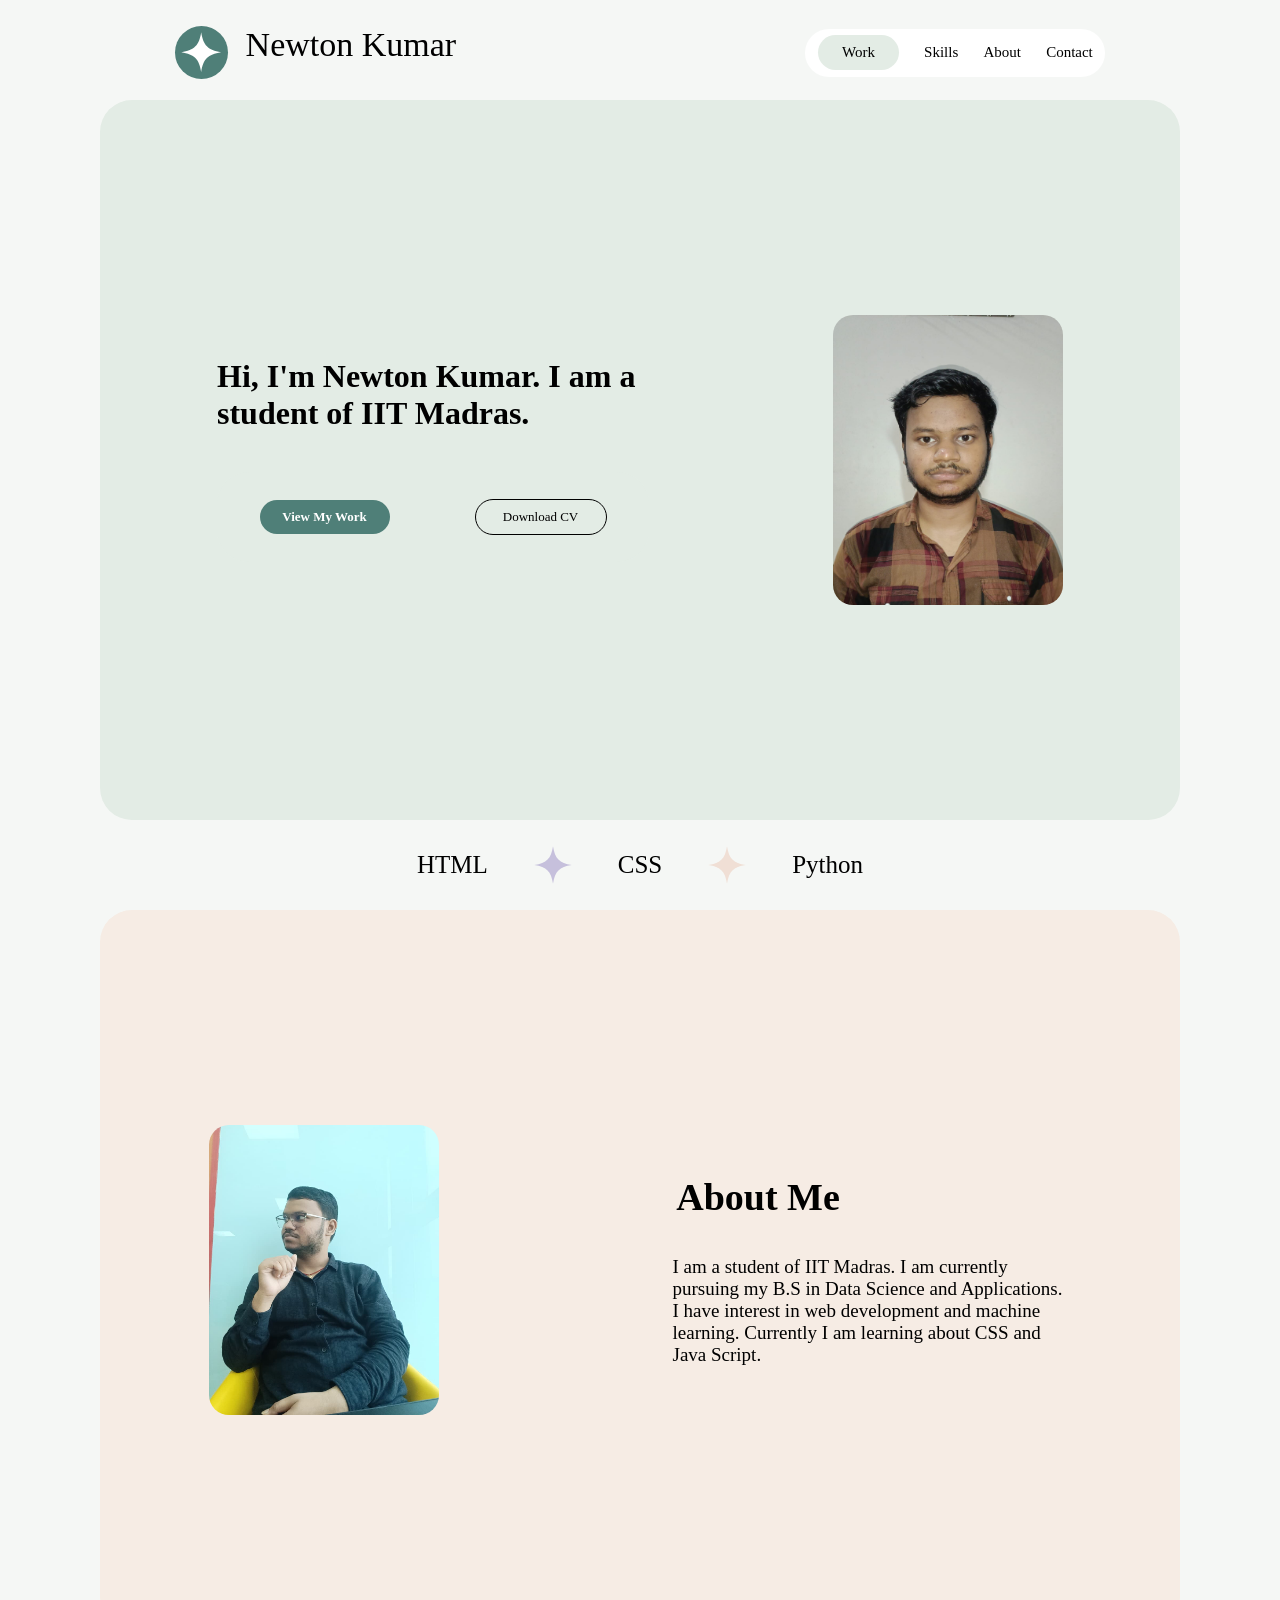
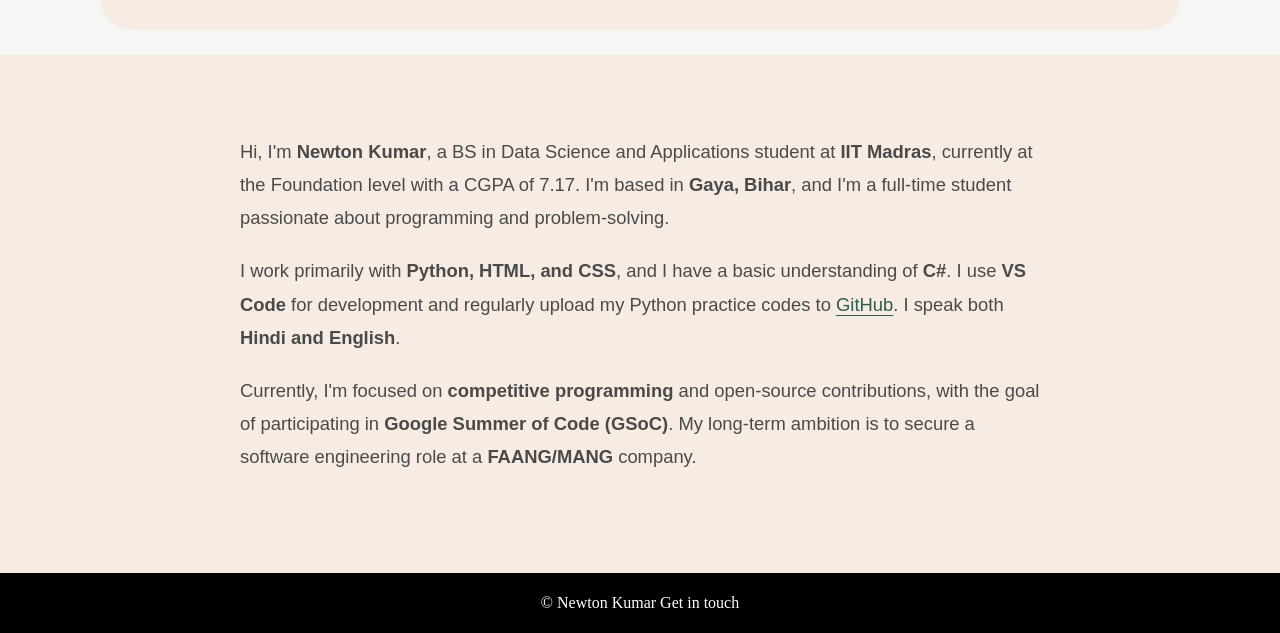
<file: index.html>
<!DOCTYPE html>
<html lang="en">

<head>
    <meta charset="UTF-8">
    <meta name="viewport" content="width=device-width, initial-scale=1.0">
    <title>Document</title>
    <link rel="stylesheet" href="style.css">

</head>

<nav class="nav">
    <ul>
        <div class="name-designe">

            <div class="circle">
                <div class="star">
                    <svg viewBox="0 0 160 160">
                        <path
                            d="M80 5 C88 55 105 72 155 80 C105 88 88 105 80 155 C72 105 55 88 5 80 C55 72 72 55 80 5Z" />
                    </svg>
                </div>
            </div>
            <div class="name">Newton Kumar</div>
        </div>
        <div class="nav-items">
            <li class="work">Work</li>
            <li class="skills_redirect"><a href="#skills">Skills</a></li>
            <li class = "about_redirect"><a href="#about">About</a></li>
            <li class = "contact"><a href="mailto:ok748286@gmail.com">Contact</a></li>
        </div>

        <!-- <li>Hire me</li> -->
    </ul>
</nav>



</body>
<div id="container1">
    <div id="sub-container1">
        <div>
            <h1 id="intro">Hi, I'm Newton Kumar. I am a student of IIT Madras.</h1>
        </div>
        <div class="view_my_work">
            <a href="https://github.com/omkar7482" target="_blank">
                <div class="view-my-work-btn">View My Work</div>
            </a>

            <a href="Newton_Kumar_CV.pdf" target="_blank">
                <div class="view-my-work-btn2">Download CV</div>
            </a>
        </div>
        <!-- <div class="view_my_work">
            <div>2 Project shipped</div>
            <div>1+ Years of Experience</div>
            <div>1 Happy Client</div>
        </div> -->
    </div>
    <div id="image-container">
        <img src="images/image.jpeg" alt="Newton's image ">
    </div>
</div>
<div id = "skills" class="skills">
    <div>HTML</div>
    <div>
        <div class="star2">
            <svg viewBox="0 0 160 160">
                <path d="M80 5 C88 55 105 72 155 80 C105 88 88 105 80 155 C72 105 55 88 5 80 C55 72 72 55 80 5Z" />
            </svg>
        </div>
    </div>
    <div>CSS</div>
    <div>
        <div class="star3">
            <svg viewBox="0 0 160 160">
                <path d="M80 5 C88 55 105 72 155 80 C105 88 88 105 80 155 C72 105 55 88 5 80 C55 72 72 55 80 5Z" />
            </svg>
        </div>
    </div>
    <div>Python</div>
</div>
<div id="about_me_section">
    <div id="image-container2">
        <img src="images/WhatsApp Image 2026-10-17 at 10.36.12 AM.jpeg" alt="Newton's immage">
    </div>
    <div>
        <div  id ="about" class="about-me-paragraph">
            <h1>About Me</h1>
            <p class="about-me">
                I am a student of IIT Madras. I am currently pursuing my B.S in Data Science and Applications. I have
                interest in web development and machine learning. Currently I am learning about CSS and Java Script.
            </p>
        </div>
    </div>

</div>
<section id="about" class="about-section">
    <div class="about-container">

        <p>
            Hi, I'm <strong>Newton Kumar</strong>, a BS in Data Science and Applications student at
            <strong>IIT Madras</strong>, currently at the Foundation level with a CGPA of 7.17.
            I'm based in <strong>Gaya, Bihar</strong>, and I'm a full-time student passionate about
            programming and problem-solving.
        </p>

        <p>
            I work primarily with <strong>Python, HTML, and CSS</strong>, and I have a basic
            understanding of <strong>C#</strong>. I use <strong>VS Code</strong> for development and
            regularly upload my Python practice codes to
            <a href="https://github.com/omkar7482" target="_blank">GitHub</a>.
            I speak both <strong>Hindi and English</strong>.
        </p>

        <p>
            Currently, I'm focused on <strong>competitive programming</strong> and open-source
            contributions, with the goal of participating in <strong>Google Summer of Code (GSoC)</strong>.
            My long-term ambition is to secure a software engineering role at a
            <strong>FAANG/MANG</strong> company.
        </p>

        <!-- If you want to use your existing buttons here, you can paste your own button HTML right here -->

    </div>
</section>

<footer class="footer">
    <div class="email"> &copy; Newton Kumar <a href="https://mail.google.com/mail/u/0/?tab=rm&ogbl#inbox?compose=CllgCJZZztddRRnbdbQVPrwdLKNZgsqXjsKBcDQVCNprCTTNzCFnbnFksKQMWDNGVWNlZRxDndV">Get in touch</a> </div>
</footer>

</html>

<body>
</file>
<file: style.css>
@import url('https://fonts.googleapis.com/css2?family=Cedarville+Cursive&family=Libre+Caslon+Condensed:ital,wght@0,400..700;1,400..700&display=swap');

html {
    scroll-behavior: smooth;
}


* {
    margin: 0;
    padding: 0;
}

body {
    background-color: #F5F7F5;
    /* background-color: black; */
    height: 100%;
    width: 100%;
    overflow-x: clip;

}

.nav {
    display: flex;
    justify-content: center;
    align-items: center;
    width: 100vw;
    height: 75px;
    /* background-color: black; */
}

.nav ul {
    list-style: none;
    display: inline-flex;
    justify-content: space-around;
    align-items: center;
    /* color: white; */
    font-size: 3vw;
    width: 100vw;
    height: 110px;
    margin-top: 30px;


    /* background-color: black; */
    @media (max-width: 638px) {
        display: flex;
        flex-direction: column;
    }
}

.nav ul div {
    display: flex;
    /* background-color: black; */
}

.name {
    font-size: 34px;
}

.circle {
    width: 53px;
    height: 53px;
    background-color: #4F7F78;
    border-radius: 50%;

    display: flex;
    justify-content: center;
    align-items: center;
}

.star {
    display: flex;
    justify-content: center;
    align-items: center;
    width: 100%;
    height: 100%;
}

.star svg {
    width: 80%;
    height: 80%;
    fill: white;
}

.name-designe {
    column-gap: 18px;
}

#container1 {
    display: flex;
    justify-content: center;
    align-items: center;
    width: calc(100% - 200px);
    min-height: 80vh;
    margin: 25px 25px 25px 100px;
    /* border: 2px solid blue; */
    border-radius: 32px;
    background-color: #E3ECE5;
    flex-wrap: wrap;

}

@media (max-width: 777px) {
    #container1 {
        flex-direction: column-reverse;
        width: calc(100% - 50px);
        height: 100%;
        margin: 55px 25px 25px 25px;
        gap: 40px;
    }
}

@media (min-width: 777px) and (max-width: 1050px) {
    #container1 {
        flex-direction: column-reverse;
        width: calc(100% - 200px);
        height: 100%;
        margin: 55px 25px 25px 100px;
        gap: 40px;
    }
}

#sub-container1 {
    display: flex;
    justify-content: space-around;
    align-items: center;
    max-width: 27em;
    max-height: 29em;
    /* border: 2px solid blue; */
    background-color: #E3ECE5;
    flex-direction: column;
    /* margin-right: 9em; */
    padding-right: 184px;
    gap: 40px;

    @media (max-width: 889px) {
        padding-right: 0px;
        margin-right: 0px;
    }
}


#image-container {
    display: flex;
    justify-content: left;
    align-items: center;
    width: 230px;
    height: 290px;


    img {
        width: 100%;
        height: 100%;
        border-radius: 20px;
    }
}

#intro h1 {
    display: flex;
    justify-content: center;
    height: 11rem;
    width: 15rem;
    flex-wrap: wrap;
}

#intro {
    display: flex;
    align-items: column;
    flex-wrap: wrap;
}

.view_my_work {
    display: flex;
    justify-content: space-around;
    align-items: center;
    width: 100%;
    height: 10vh;
    background-color: #E3ECE5;
    border-radius: 32px;
    flex-wrap: wrap;
}

#about_me_section {
    display: flex;
    justify-content: center;
    align-items: center;
    width: calc(100% - 200px);
    min-height: 80vh;
    margin: 25px 25px 25px 100px;
    /* border: 2px solid blue; */
    border-radius: 32px;
    background-color: #F6ECE4;
    flex-wrap: wrap;

}

@media (max-width: 777px) {
    #about_me_section {
        flex-direction: column;
        width: calc(100% - 50px);
        min-height: 750px;
        margin: 25px 25px 25px 25px;
        gap: 44px;
    }
}


@media (min-width: 777px) and (max-width: 944px) {
    .about-me-paragraph {
        flex-direction: column;
        width: calc(100% - 200px);
        height: 100%;
        margin: 25px 25px 25px 100px;
        gap: 44px;
    }
}



.about-me-paragraph {
    display: flex;
    justify-content: center;
    align-items: center;
    flex-wrap: wrap;
    font-family: "Libre Caslon Condensed", serif;
    font-optical-sizing: auto;
    font-weight: 400;
    font-style: normal;
    height: 12em;
    width: 21em;
    padding-left: 11em;
    font-size: 19px;
    scroll-margin-top: 90px;

}

.about-me{
    display: flex;
    flex-wrap: wrap;
}

.about-me-paragraph h1 {
    padding-right: 6em;
}

@media (max-width: 976px) {
    .about-me-paragraph {
        display: flex;
        flex-wrap: wrap;
        flex-direction: column;
        width: 100%;
        height: 12em;
        width: 21em;
        padding-left: 0em;
    }
}

.view-my-work-btn {
    display: flex;
    justify-content: space-around;
    align-items: center;
    width: 130px;
    height: 34px;
    background-color: #4F7F78;
    border-radius: 32px;
    flex-wrap: wrap;
    font-size: 13px;
    color: white;
    font-weight: 600;
}

.nav-items {
    /* display: flex; */
    justify-content: space-around;
    align-items: center;
    width: 300px;
    height: 48px;
    background-color: white;
    border-radius: 32px;
    font-size: 15px;

    .li {
        flex-wrap: wrap;
    }
}

.work {
    background-color: #E3ECE5;
    border-radius: 50px;
    padding-top: 9px;
    padding-bottom: 9px;
    padding-left: 24px;
    padding-right: 24px;

}

.view-my-work-btn2 {
    border: 1px solid black;
    border-radius: 50px;
    width: 130px;
    height: 34px;
    display: flex;
    justify-content: space-around;
    align-items: center;
    font-size: 13px;
    flex-wrap: wrap;
    color: black;
}

@media (max-width: 500px) {
    .view_my_work {
        display: flex;
        flex-direction: column;
        border-radius: 50px;
        width: 40%;
        height: 100px;
        background-color: #E3ECE5;
        font-weight: 600;
        gap: 30px;
        justify-content: space-around;
    }
}

.star {
    align-items: center;
}


#image-container2 {
    display: flex;
    justify-content: left;
    align-items: center;
    width: 230px;
    height: 290px;
    padding-right: 25px;


    img {
        width: 100%;
        height: 100%;
        border-radius: 20px;
    }
}

.skills {
    display: flex;
    flex-direction: row;
    align-items: center;
    justify-content: center;
    font-size: 25px;
    gap: 45px;
    scroll-margin-top: 200px;
}

@media (max-width: 600px) {
    .skills {
        display: flex;
        flex-direction: row;
        align-items: center;
        justify-content: center;
        font-size: 25px;
        gap: 15px;
        scroll-margin-top: 200px;
    }

}


.star2 {
    display: flex;
    justify-content: center;
    align-items: center;
    width: 40px;
    height: 40px;
}

.star2 svg {
    width: 100%;
    height: 100%;
    fill: #C6C0DC;
}

.star3 {
    display: flex;
    justify-content: center;
    align-items: center;
    width: 40px;
    height: 40px;
}

.star3 svg {
    width: 100%;
    height: 100%;
    fill: #F0DFD5;

}


/* --- About Me Section Theme --- */
.about-section {
    /* Matches the peach/beige background at the bottom of your screenshot */
    background-color: #F6ECE4;
    padding: clamp(40px, 8vw, 80px) 20px;
    color: #2c2c2c;
    font-family: 'Inter', 'Helvetica Neue', Arial, sans-serif;
    /* Clean sans-serif */
}

.about-container {
    max-width: 800px;
    width: 100%;
    margin: 0 auto;
    text-align: left;
    /* Left-aligned to match your hero section */
}

.about-section h2 {
    /* Serif font to match your "Hi, I'm Newton Kumar" heading */
    font-family: 'Georgia', 'Times New Roman', serif;
    font-size: clamp(1.8rem, 4vw, 2.5rem);
    font-weight: 700;
    margin-bottom: 24px;
    color: #1a1a1a;
}

.about-section p {
    font-size: clamp(1rem, 2.5vw, 1.15rem);
    line-height: 1.8;
    margin-bottom: 20px;
    color: #4a4a4a;
}

/* Links inside the text (like GitHub) styled to match your theme's green accent */
.about-section a {
    color: #2e5c4e;
    /* Dark green accent from your existing buttons */
    text-decoration: underline;
    text-underline-offset: 4px;
    transition: color 0.2s ease;
}

.about-section a:hover {
    color: #1f4036;
}

/* --- Responsive Adjustments --- */
@media (max-width: 600px) {
    .about-section {
        padding: 40px 16px;
    }
}



.view_my_work a {
    display: flex;
    text-decoration: none;

}

.footer {
    display: flex;
    align-items: center;
    justify-content: center;
    height: 60px;
    width: 100%;
    background-color: black;
    color: white;

}

.email a {
    /* display: flex; */
    text-decoration: none;
    color: white;
}

.skills_redirect a {
    /* display: flex; */
    text-decoration: none;
    color: black;
}

.about_redirect a {
    /* display: flex; */
    text-decoration: none;
    color: black;
}

.contact a {
    /* display: flex; */
    text-decoration: none;
    color: black;
}

.about {
    scroll-margin-top: 800px;
    /* Adjust this number to match the height of your navbar */
}
</file>
